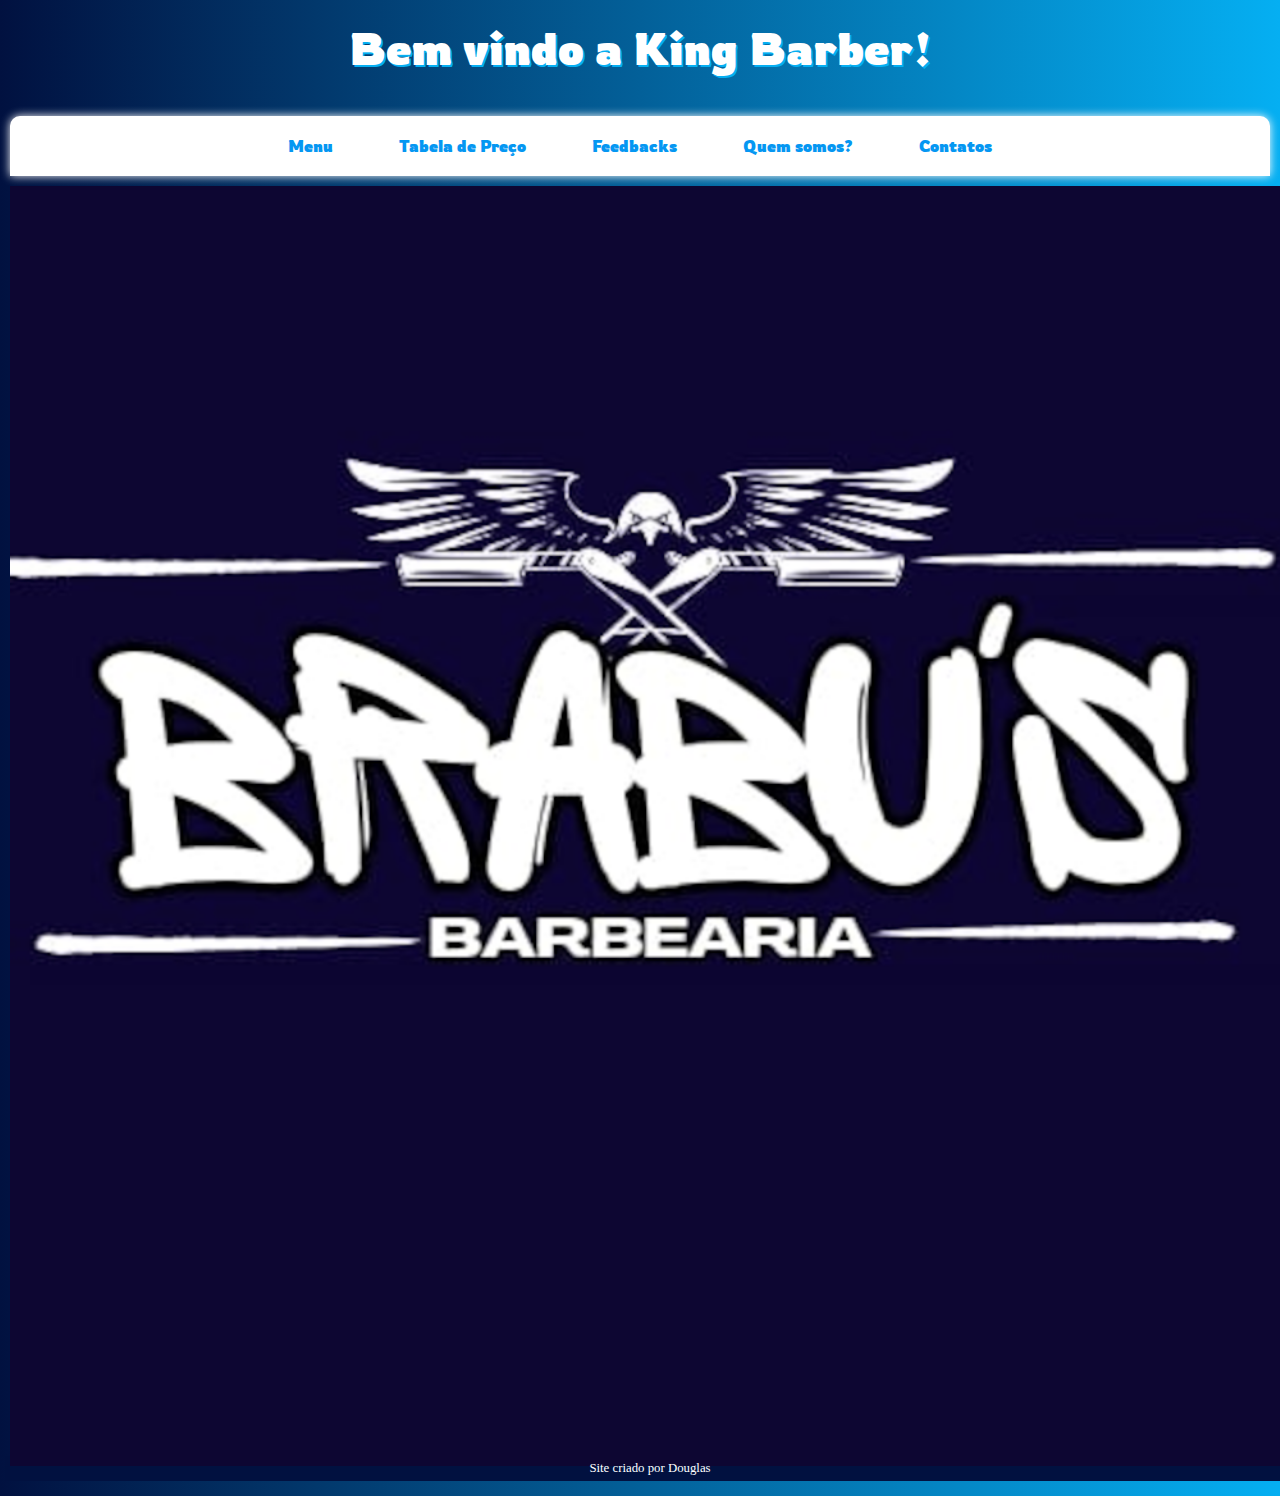
<file: barber.html>
<!DOCTYPE html>
<html lang="pt-br">
<head>
    <meta charset="UTF-8">
    <meta name="viewport" content="width=device-width, initial-scale=1.0">
    <link rel="shortcut icon" href="logobarbearia (2).png" type="image/x-icon">
    <link rel="stylesheet" href="style.css">
    <link rel="shortcut icon" href="apple-touch-icon.png" type="image/x-icon">
    <style>

        :root{

            --cor1:#011140;
            --cor2:#044BD9;
            --cor3:#0460D9;
            --cor4:#0597F2;
            --cor5:#05AFF2;
            --cor6: white;

            --font-destaque: "Rowdies", sans-serif;
            } 
              .exterol::after{
                content: "💈\00A0";
            } 
            .externo::after{
            content: '\00A0🔗';
            }   
        body{
            background-image: linear-gradient(to right,var(--cor1), var(--cor5));
            min-width: 300px;
            max-width: 1500px;
            margin: auto;
        }
        h1{
            color: white;
            font-family: var(--font-destaque);
            text-shadow: 2px 2px  0px var(--cor5);
            font-size: 45px;
            text-decoration: none;
            text-align: center;
            padding: 20px;
            margin-top: 0%;
            margin-bottom: 20px;
            max-width: 1500px;
            min-width: 270px;
        }
        main{
            background-color:white ;
            box-shadow: 0px 0px 10px white;
            border-radius: 10px 10px 0px 0px ;
            text-align: center;
            padding: 20px;
            margin-top: 50%;
            margin-bottom: 20px;
            max-width: 1500px;
            min-width: 170px;
            margin: 10px 10px auto;
            display: block;
            unicode-bidi: isolate;
        }
        main a{
            padding: 31px;
            text-decoration: none;
            font-weight: bold;
            border-radius: 34px;
            transition-duration: .5s;                
            color:var(--cor4);
            font-family:var(--font-destaque);
            font-size: 16px;
            text-decoration: none;
            font-weight: bold;
        }    
        a:hover{
            margin-bottom: 20px;
            margin-top: 20px;
            max-width: 2000px;
            min-width: 170px;
            color: var(--cor1);
            text-align: center;
            text-decoration: none;
            font-weight: bold;
            border-radius: 5px;
            transition-duration: .5s;
        }
        img{
            width: 100%;
            margin: 10px 10px auto;
            display: block;
            margin-bottom: 15px;
            margin: 10px 10px auto;
            max-width: 1800px;
            min-width: 170px;
            max-height: 1500px;
        }
        footer{
            color: white;
            background-color: var(--cor1);
            text-align: center;
            font-size: 0.8em;
            padding: 5px;
            width: 100%;
            margin: -10px 5px;
            display: block;
            margin-bottom: 15px;
        }
        .footer{
            color:white;
            text-decoration: none;
            list-style-type: '\00A0🔗';
        }
    </style>
    <title>Barber</title>
</head>
<body>
    <h1>Bem vindo a King Barber!</h1>
    <main>
        <a href="menu.html">Menu</a>
        <a href="preço.html">Tabela de Preço</a>
        <a href="feedbak.html">Feedbacks</a>
        <a href="quemsomos.html">Quem somos?</a>
        <a href="fale.html">Contatos</a>
    </main>
    <picture>
        <source media="(max-width:680px )" srcset="imagens/logobrabusppqn.png">
        <img src="imagens/logobrabus.png.png" width="480px" alt="">
    </picture>
    <footer>Site criado por <a class="footer" href="#">Douglas</a></footer>
</body>
</html>
</file>
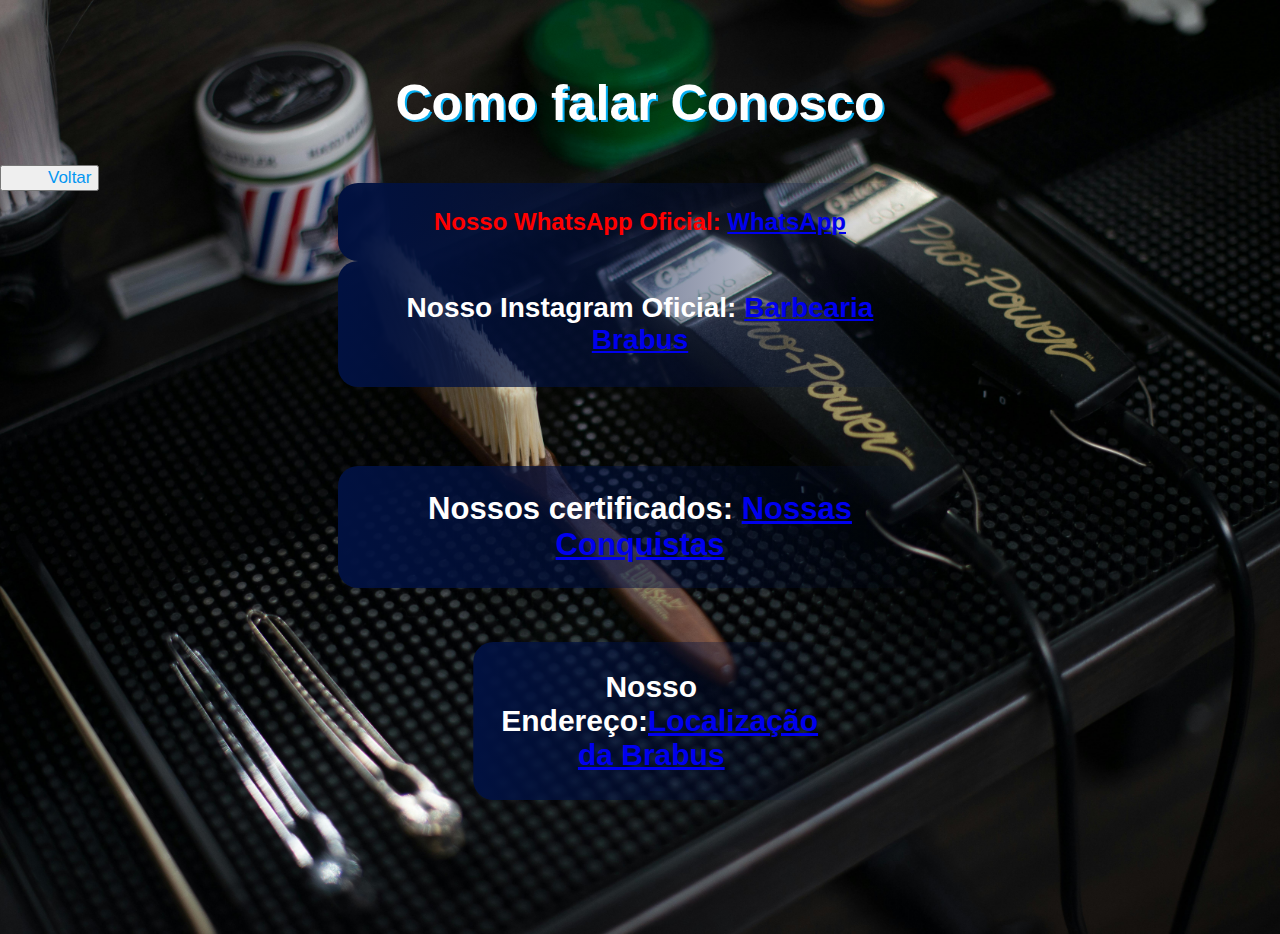
<file: fale.html>
<!DOCTYPE html>
<html lang="pt-br">
<head>
    <meta charset="UTF-8">
    <meta name="viewport" content="width=device-width, initial-scale=1.0">
    <link rel="shortcut icon" href="apple-touch-icon.png" type="image/x-icon">
    <title>Barber</title>
    <style>
            :root{
                --cor1:#011140;
                --cor2:#044BD9;
                --cor3:#0460D9;
                --cor5:#05AFF2;
                --cor4:#0597F2;

                --font-destaque: "Rowdies", sans-serif;
            }

        body{
                background-image: linear-gradient(to left, var(--cor1), var(--cor5));
                min-width: 300px;
                max-width: 1500px;
                margin: auto;
                background-color: black;
                height: 100vh;
                background-image: url(imagens/fotopfundo.jpg);
                background-size: cover;
                background-repeat: no-repeat;
                background-position: top center;
            }
        h1{
            color: white;
            font-family: var(--font-destaque);
            text-shadow: 2px 2px  0px var(--cor5);
            font-size: 50px;
            text-decoration: none;
            text-align: center;
            min-height: 0px;
            padding-top: 40px;
        }
        nav{
            max-width: 1022px;
            min-width: 300px;
            padding: 18px;
            margin: auto;
            display: block;
            position:absolute;
            left: 50%;
            transform: translateX(-50%);
        }
        .whats{
            background-image: linear-gradient(to right, var(--cor1), transparent);
            color: red;
            padding: 25px;
            border-radius: 20px;
            font-family: var(--font-destaque);
            font-size: 24px;
            text-decoration: none;
            text-align: center;
            font-weight: bold;
            font-style: normal;
            max-width: 1022px;
            min-width: 300px;
            margin: auto;
            display: block;
        }
        .insta{ 
            background-image: linear-gradient(to right, var(--cor1), transparent);
            color: white;
            margin: 18px;
            padding: 31px;
            border-radius: 20px;
            font-family: var(--font-destaque);
            font-size: 28px;
            text-align: center;
            text-decoration: none;
            font-weight: bold;
            font-style: normal;
            max-width: 1022px;
            min-width: 300px;
            margin: auto;
            display: block;
        }
        .certificados{
            margin-top: 13%;
            background-image: linear-gradient(to right, var(--cor1), transparent);
            color: white;
            padding: 25px;
            border-radius: 20px;
            font-family: var(--font-destaque);
            font-size: 31px;
            text-decoration: none;
            text-align: center;
            font-weight: bold;
            font-style: normal;
            max-width: 1500px;
            min-width: 170px;
        }
        .local{
            transform: translateX(38%);
            margin-top: 9%;
            background-image: linear-gradient(to right, var(--cor1), transparent);
            color: white;
            padding: 28px;
            border-radius: 20px;
            font-family: var(--font-destaque);
            font-size: 30px;
            text-align: center;
            text-decoration: none;
            font-weight: bold;
            font-style: normal;
            max-width: 300px;
            min-width: 200px;
        }
        button a{
            color:var(--cor4);
            padding-left: 40px;
            font-family:var(--font-destaque);
            font-size: 17px;
            text-decoration: none;
            font-weight: normal;
            left: 50%;
            transform: translateX(-50%);
            margin-top: 20%;
        } 
    </style>
<body>
    <h1>
        Como falar Conosco
    </h1>
                <nav>
                    <p class="whats">
                        Nosso WhatsApp Oficial: <a href="https://web.whatsapp.com/" target="_blank">WhatsApp</a>
                    </p>
                    <p class="insta">
                        Nosso Instagram Oficial: <a href="https://www.instagram.com/neymarjr/" target="_blank">Barbearia Brabus</a>
                    </p>
                    <p class="certificados">
                        Nossos certificados: <a href="https://www.pexels.com/pt-br/foto/rapariga-com-um-certificado-1792617/" target="_blank">Nossas Conquistas</a>
                    </p>
                    <p  class="local">
                        Nosso Endereço:<a href="https://www.google.com/maps/place/R.+da+Inf%C3%A2ncia,+406+-+Santa+Rosa+de+Lima,+Porto+Alegre+-+RS,+91170-715/@-30.0003273,-51.1123561,15z/data=!3m1!4b1!4m6!3m5!1s0x9519767c3eabe541:0x125fe0e08db7d10!8m2!3d-30.0003277!4d-51.1020564!16s%2Fg%2F11cslq3c80?entry=ttu&g_ep=EgoyMDI0MDkwNC4wIKXMDSoASAFQAw%3D%3D" target="_blank">Localização da Brabus</a>
                    </p>
                </nav>
    <button>
        <a href="index.html">Voltar</a>
    </button>
</body>
</html>
</file>
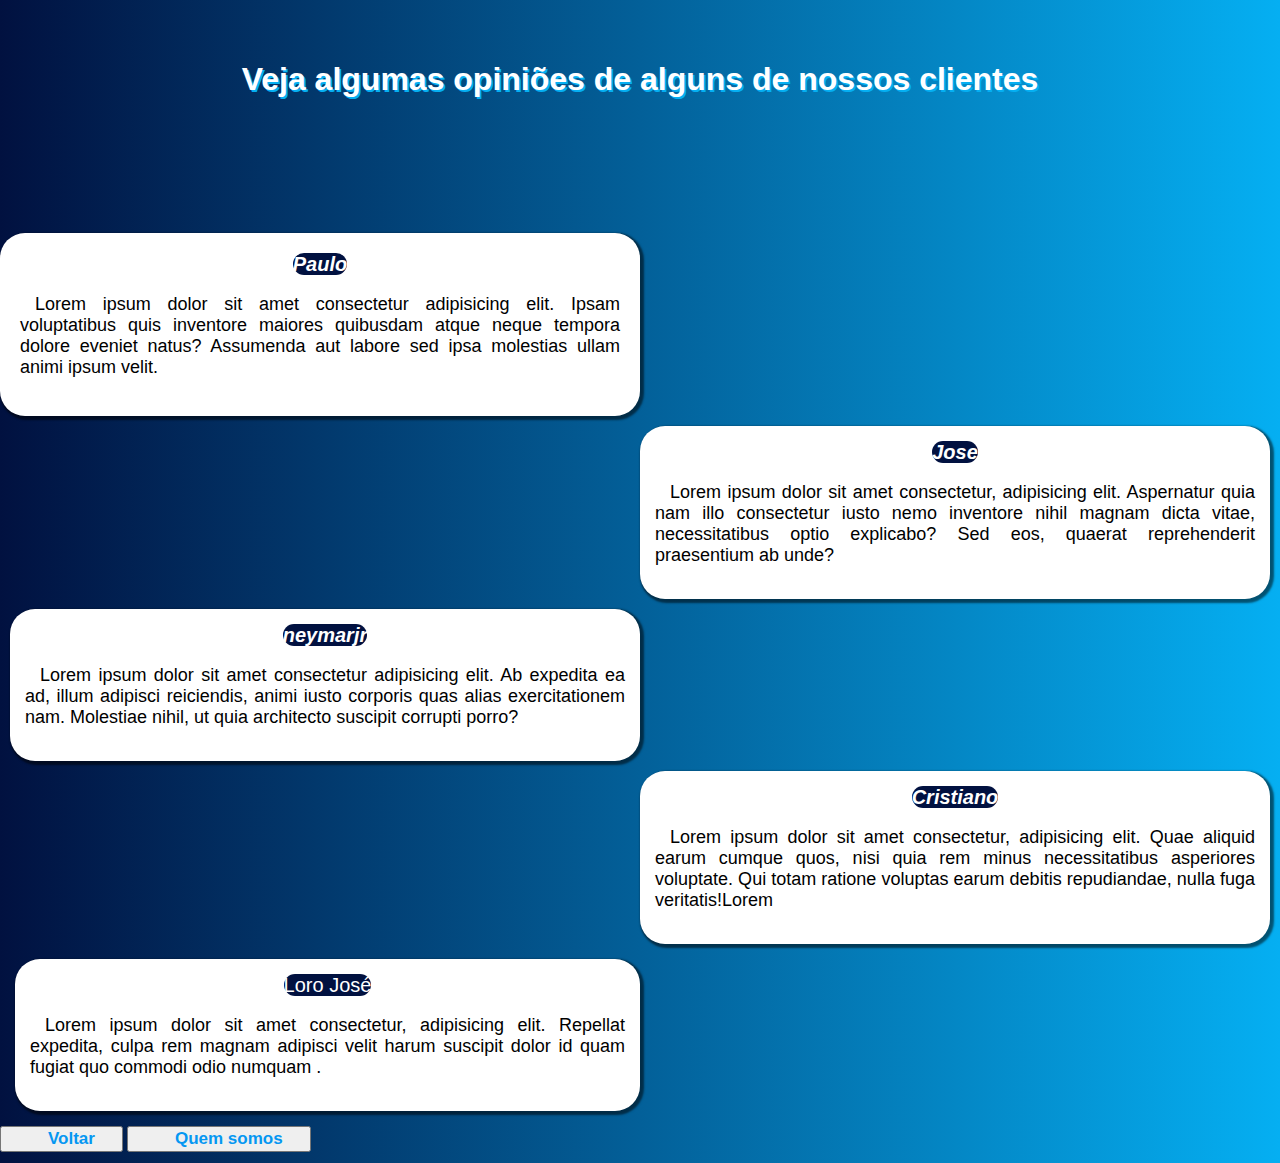
<file: feedbak.html>
<!DOCTYPE html>
<html lang="pt-br">
<head>
    <meta charset="UTF-8">
    <meta name="viewport" content="width=device-width, initial-scale=1.0">
    <link rel="shortcut icon" href="apple-touch-icon.png" type="image/x-icon">
    <style>
        :root{

            --cor1:#011140;
            --cor2:#044BD9;
            --cor3:#0460D9;
            --cor4:#0597F2;
            --cor5:#05AFF2;

            --font-destaque: "Rowdies", sans-serif;
            } 
           .externol::after{
            content: "🔗\00A0" ;
           }

         body{
            background-image: linear-gradient(to right, var(--cor1), var(--cor5));
            min-width: none;
            max-width: 1500px;
            margin: auto;
        }
        h1{
            color: white;
            font-family: var(--font-destaque);
            text-shadow: 2px 2px  0px var(--cor5);
            font-size: 21px bolder;
            text-decoration: none;
            min-height: 0px;
            min-height: 150px;
            text-align: center;
            padding-top: 40px;
         }
         main{
            background-color: white;
            border-radius: 25px;
            box-shadow: 15px auto black;
            text-align: center;
            padding: 20px;
            margin-bottom: 20px;
            max-width: 1500px;
            min-width: 170px;
            margin: 10px 10px auto;
            display: block;
            unicode-bidi: isolate;
         }
         main p {
            font-family: Arial, Helvetica, sans-serif;
            text-align: justify;
            text-indent: 15px;
            font-size: 18px;
            font-style: normal;
        }
        .paulo{
            margin: auto;
            background-color: white;
            border-radius: 25px;
            text-align: center;
            padding: 15px auto;
            box-shadow: 2px 2px 2px 2px rgba(0, 0, 0, 0.527) ;
            margin-right: 50%;
            
        }
        .Jose{
            background-color: white;
            border-radius: 25px;
            text-align: center;
            padding: 15px;
            box-shadow: 2px 2px 2px 2px rgba(0, 0, 0, 0.527) ;
            margin-left: 50%;
        }
        .neymarjr{
            background-color: white;
            border-radius: 25px;
            text-align: center;
            padding: 15px;
            box-shadow: 2px 2px 2px 2px rgba(0, 0, 0, 0.527);
            margin-right: 50%;
        }
        .Cristiano{
            background-color: white;
            border-radius: 25px;
            text-align: center;
            padding: 15px;
            box-shadow: 2px 2px 2px 2px rgba(0, 0, 0, 0.527) ;
            margin-left: 50%;
        }
        .loro{
            background-color: white;
            border-radius: 25px;
            text-align:center;
            padding: 15px;
            margin: 15px;
            box-shadow: 2px 2px 2px 2px rgba(0, 0, 0, 0.527);
            margin-right: 50%;
        }
        .loro a{ 
            background-color: var(--cor1);
            color:white;
            font-size: 20px;
            font-family: var(--font-destaque);
            border-radius: 20px;
            text-decoration: none;
        }
        .nomes{
            background-color: var(--cor1);
            color: white;
            font-weight: bold;
            font-family: var(--font-destaque);
            font-size: 20px;
            font-style: italic;
            text-decoration: none;
            border-radius: 15px;
        }
         button a{
                color:var(--cor4);
                padding-left: 40px;
                padding-top: 20px;
                padding-bottom: 15px;
                font-family:var(--font-destaque);
                font-size: 17px;
                margin-right: 20px;
                text-decoration: none;
                font-weight: bold;
            }
            button a:hover{
                text-decoration:underline; color:var(--cor1); 
                text-decoration: none;
            }
            img{
                max-width: 2000;
                min-width: none;
                margin-left: 77%;
            }

    </style>
    <title>Barber</title>
</head>
<body>
    <h1>
        Veja algumas opiniões de alguns de nossos clientes
    </h1>
    </header>
    <main class="paulo">
        <a class="nomes" href="https://www.instagram.com/neymarjr/" target="_blank">Paulo</a> <p>Lorem ipsum dolor sit amet consectetur adipisicing elit. Ipsam voluptatibus quis inventore maiores quibusdam atque neque tempora dolore eveniet natus? Assumenda aut labore sed ipsa molestias ullam animi ipsum velit.</p>
    </main>
    <main class="Jose" >
        <a class="nomes" href="https://www.instagram.com/neymarjr/" target="_blank">Jose</a> <p>Lorem ipsum dolor sit amet consectetur, adipisicing elit. Aspernatur quia nam illo consectetur iusto nemo inventore nihil magnam dicta vitae, necessitatibus optio explicabo? Sed eos, quaerat reprehenderit praesentium ab unde?</p>
    </main>
    <main class="neymarjr">
        <a class="nomes" href="https://www.instagram.com/neymarjr/" target="_blank">neymarjr</a> <p>Lorem ipsum dolor sit amet consectetur adipisicing elit. Ab expedita ea ad, illum adipisci reiciendis, animi iusto corporis quas alias exercitationem nam. Molestiae nihil, ut quia architecto suscipit corrupti porro?</p>
    </main>
    <main class="Cristiano">
        <a class="nomes" href="https://www.instagram.com/neymarjr/" target="_blank">Cristiano</a> <p>Lorem ipsum dolor sit amet consectetur, adipisicing elit. Quae aliquid earum cumque quos, nisi quia rem minus necessitatibus asperiores voluptate. Qui totam ratione voluptas earum debitis repudiandae, nulla fuga veritatis!Lorem</p>
    </main>
    <main class="loro">
        <a href="https://www.instagram.com/neymarjr/" target="_blank">Loro José</a><p>Lorem ipsum dolor sit amet consectetur, adipisicing elit. Repellat expedita, culpa rem magnam adipisci velit harum suscipit dolor id quam fugiat quo commodi odio numquam .</p>
    </main>
    <button>
        <a href="preço.html">Voltar</a>
    </button>
    <button>
        <a class="botaodois" href="quemsomos.html">Quem somos</a>
    </button>
</body>
</html>
</file>
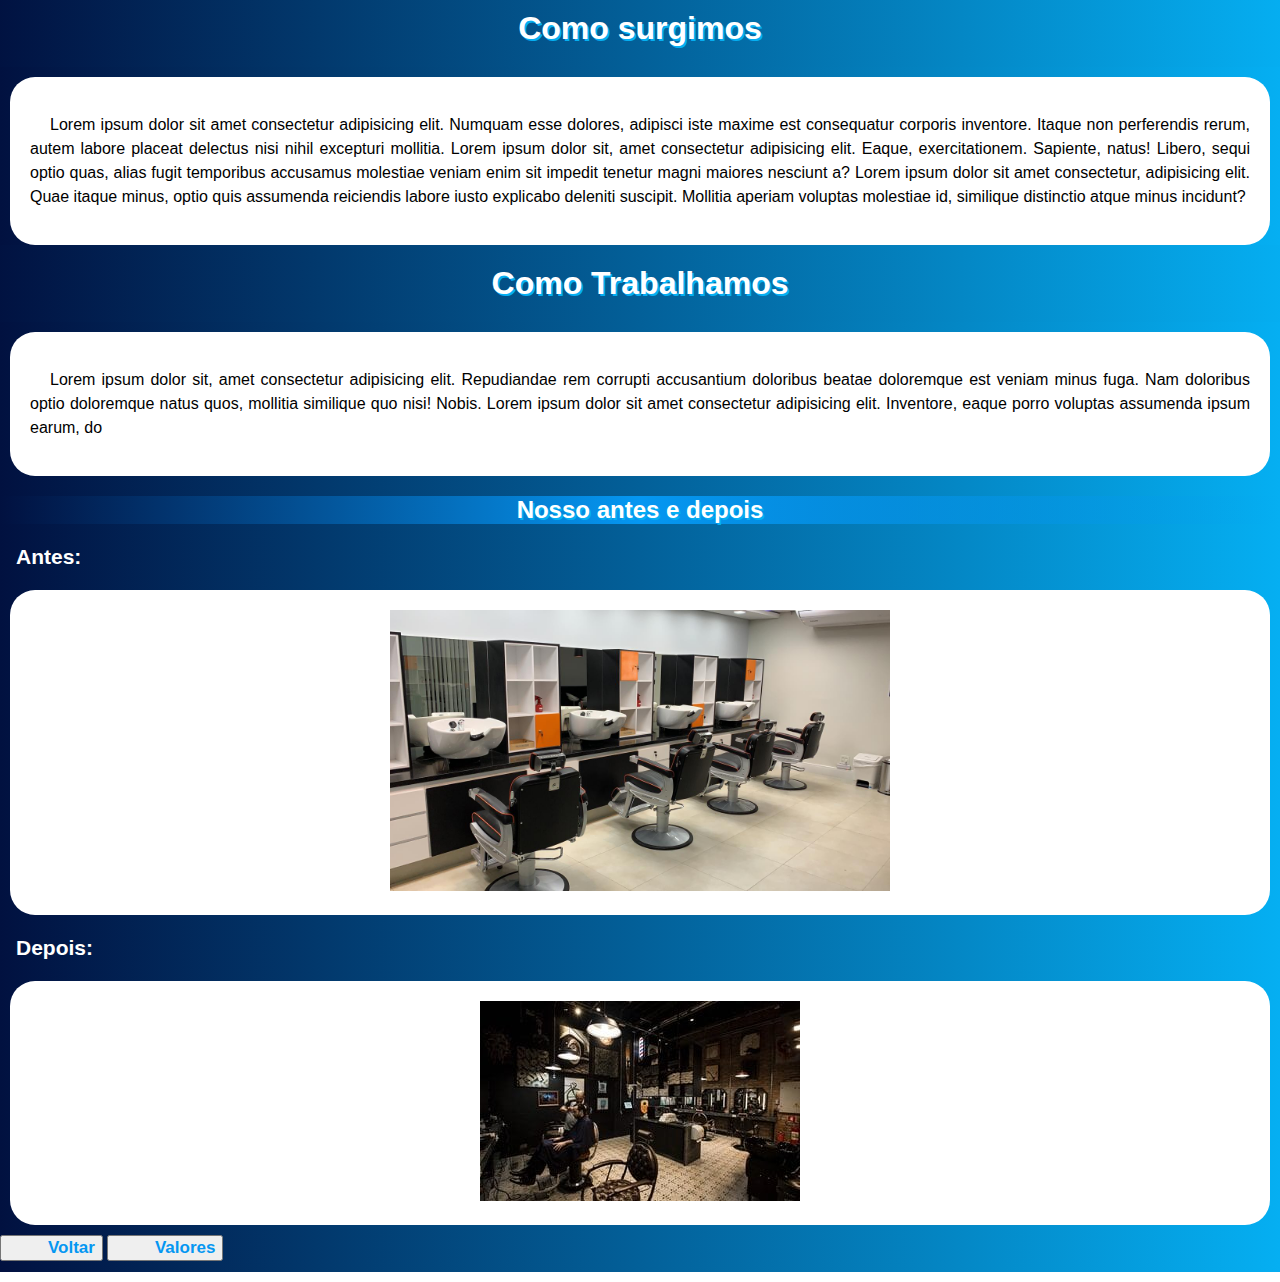
<file: menu.html>
<!DOCTYPE html>
<html lang="pt-br">
<head>
    <meta charset="UTF-8">
    <meta name="viewport" content="width=device-width, initial-scale=1.0">
    <link rel="shortcut icon" href="apple-touch-icon.png" type="image/x-icon">
    <style>
        :root{

            --cor1:#011140;
            --cor2:#044BD9;
            --cor3:#0460D9;
            --cor4:#0597F2;
            --cor5:#05AFF2;

            --font-destaque: "Rowdies", sans-serif;
        }
       body{
           background-image: linear-gradient(to right, var(--cor1), var(--cor5));
           min-width: 300px;
            max-width: 1500px;
            margin: auto;
        }
        h1{
            background-image: linear-gradient(to right, var(--cor1), var(--cor5));
            box-shadow: 25px  ;
            color: white;
            font-family: var(--font-destaque);
            text-shadow: 2px 2px  0px var(--cor5);
            font-size: 30px bolder;
            text-decoration: none;
            text-align: center;
            padding: 20px;
            margin-bottom: 20px;
            max-width: 1500px;
            min-width: 270px;
            margin: -10px -10px 0px -10px;
        }
        h2{
            background-image: linear-gradient(to right, var(--cor1), var(--cor4), transparent);
            box-shadow: 25px  ;
            color: white;
            font-family: var(--font-destaque);
            text-shadow: 2px 2px  0px var(--cor5);
            font-size: 21px bolder;
            text-decoration: none;
            text-align: center;
        }
        p{ 
            color: white;
            font-family: var(--font-destaque);
            font-size: 21px bolder;
            text-align: center;
            text-decoration: underline;
            font-weight: bolder;
            text-indent: 16px;

        }
        main{
            background-color: white;
            border-radius: 25px;
            text-align: center;
            padding: 25px;
            display: block;
            padding: 20px;
            margin-bottom: 20px;
            max-width: 1500px;
            min-width: 270px;
            margin: 10px  10px;
            display: block;
            unicode-bidi: isolate;
        }
        main > p{
            font-family: Arial, Helvetica, sans-serif;
            font-size: 16px;
            font-weight: 400;
            font-style: normal;
            color: black;
            text-decoration: none;
            text-align: justify;
            text-indent:20px;
            line-height: 1.5em;
        }
        button > a{
            color:var(--cor4);
            padding-left: 40px;
            font-family:var(--font-destaque);
            font-size: 17px;
            text-decoration: none;
            font-weight: normal;
        }
        .a:hover{
            transition: 1.5s;
            background-color: var(--cor5);
            box-shadow: 15px;
            color: white;
            padding-bottom: 10px 10px 0px 0px;
            text-align: center;
        }
        h2{
            background-image: linear-gradient(to right, var(--cor1), var(--cor4), transparent);
            box-shadow: 25px  ;
            color: white;
            font-family: var(--font-destaque);
            text-shadow: 2px 2px  0px var(--cor5);
            font-size: 21px bolder;
            text-decoration: none;
            text-align: center;
            min-height: 0px;
        }
        .estrela{
            font-family: var(--font-destaque);
            text-decoration: none;
            border-radius: 20px;
            color: white;
            font-size: 21px;
            text-align: left;
        }
        .especial{
            font-family: var(--font-destaque);
            text-decoration: none;
            border-radius: 20px;
            color: white;
            font-size: 21px;
            text-align: left;
        }
        main img.foto{
           max-width: 300px;
           
        }
        main img.fotodois{
            width: 50%;
            box-shadow: transparent;
        
        }
        button > a{
            color:var(--cor4);
            padding-left: 40px;
            padding-bottom: 15px;
            font-family:var(--font-destaque);
            font-size: 17px;
            text-decoration: none;
            font-weight: bold;
            }
            button a:hover{
                text-decoration:underline; color:var(--cor1); 
                text-decoration: none;
            }
    </style>
    <title>Barber</title>
</head>
<body>
    <header>
        <h1>Como surgimos</h1>
        <main>
            <p>Lorem ipsum dolor sit amet consectetur adipisicing elit. Numquam esse dolores, adipisci iste maxime est consequatur corporis inventore. Itaque non perferendis rerum, autem labore placeat delectus nisi nihil excepturi mollitia. Lorem ipsum dolor sit, amet consectetur adipisicing elit. Eaque, exercitationem. Sapiente, natus! Libero, sequi optio quas, alias fugit temporibus accusamus molestiae veniam enim sit impedit tenetur magni maiores nesciunt a? Lorem ipsum dolor sit amet consectetur, adipisicing elit. Quae itaque minus, optio quis assumenda reiciendis labore iusto explicabo deleniti suscipit. Mollitia aperiam voluptas molestiae id, similique distinctio atque minus incidunt?</p> 
        </main>
    </header>
    <h1>Como Trabalhamos</h1>
    <main>
        <p>Lorem ipsum dolor sit, amet consectetur adipisicing elit. Repudiandae rem corrupti accusantium doloribus beatae doloremque est veniam minus fuga. Nam doloribus optio doloremque natus quos, mollitia similique quo nisi! Nobis. Lorem ipsum dolor sit amet consectetur adipisicing elit. Inventore, eaque porro voluptas assumenda ipsum earum, do</p>
    </main>
    <h2>Nosso antes e depois</h2>
    <p class="especial">
        Antes:
    </p>
    <main>
        <img src="imagens/fotoantes.png" alt="antes" width="500px">
    </main>
    <p class="estrela">
        Depois:
    </p>
    <main>
        <img src="imagens/fotodepois.png" alt="depois">
    </main>
    <button>
        <a href="barber.html">Voltar</a>
    </button>
    <button>
        <a href="preço.html">Valores</a>
    </button>
</body>
</html>
</file>
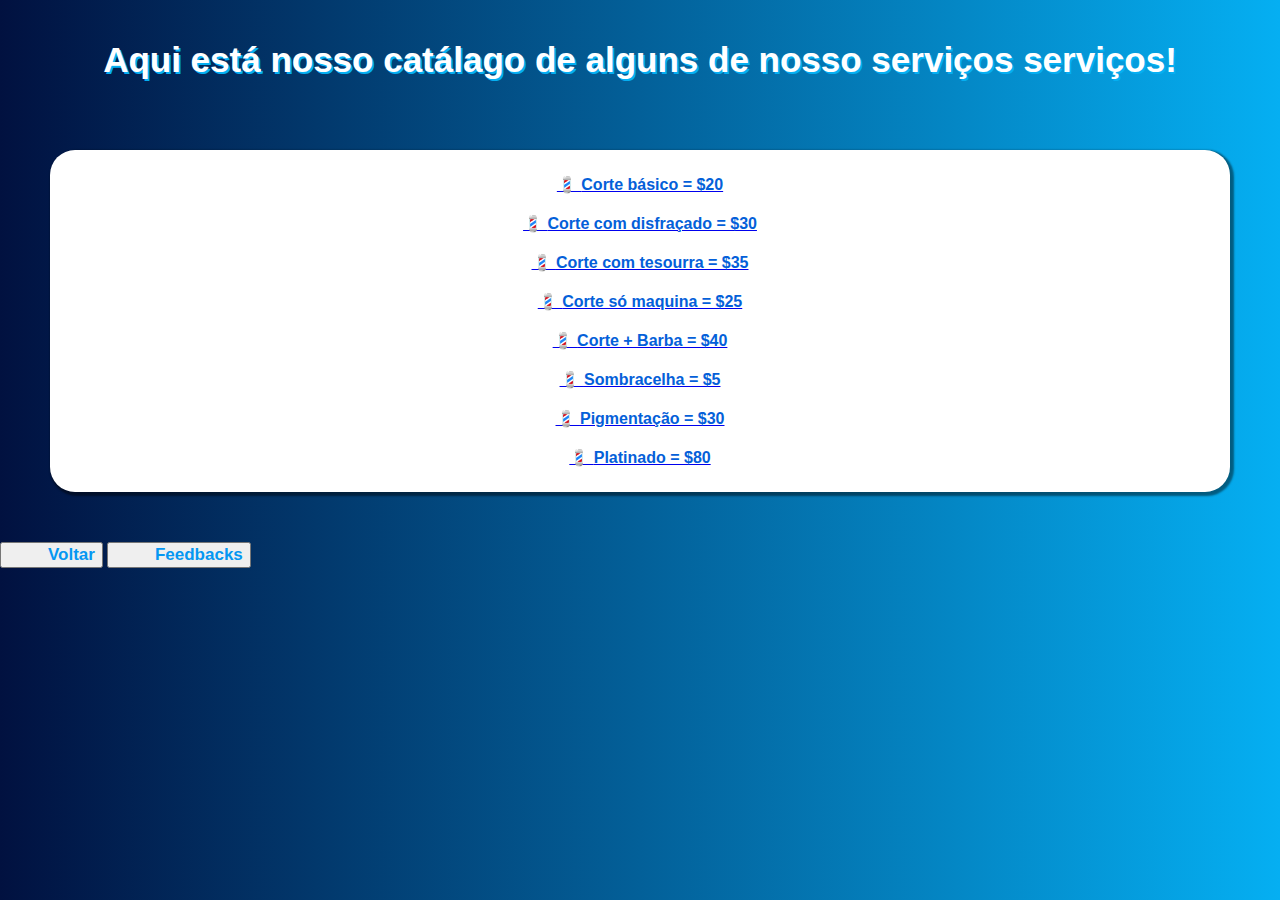
<file: preço.html>
<!DOCTYPE html>
<html lang="pt-br">
<head>
    <meta charset="UTF-8">
    <meta name="viewport" content="width=device-width, initial-scale=1.0">
    <link rel="shortcut icon" href="apple-touch-icon.png" type="image/x-icon">
    <style>
            :root{

                --cor1:#011140;
                --cor2:#044BD9;
                --cor3:#0460D9;
                --cor4:#0597F2;
                --cor5:#05AFF2;

                --font-destaque: "Rowdies", sans-serif;
                }   
            body{
                background-image: linear-gradient(to right, var(--cor1), var(--cor5));
                min-width: 300px;
                max-width: 1500px;
                margin: auto;
            
            }
            .exterol::after{
                content: "💈\00A0";
            }
            h1{
                color: white;
                font-family: var(--font-destaque);
                text-shadow: 2px 2px  0px var(--cor5);
                font-size: 35px;
                text-decoration: none;
                text-align: center;
                padding: 20px;
                margin-bottom: 20px;
                margin-top: 20px;
                max-width: 1500px;
                min-width: 270px;
            }
            main{
                background-color: white;
                border-radius: 25px;
                text-align: center;
                margin-top: 15px;
                padding: 15px;
                box-shadow: 2px 2px 2px 2px rgba(0, 0, 0, 0.452);
                max-width: 1500px;
                min-height: auto;
                margin: 50px;
            }
            main a > li{
                color:var(--cor3);
                font-family:var(--font-destaque);
                font-size: 16px;
                list-style-position: inside;
                list-style-type: "💈\00A0";
                font-weight: bold;
                padding: 10px;
                text-decoration: none; 
            }
            li:hover{
                text-decoration:none; 
                color:white;
                background-color:var(--cor3);
                border-radius: 20px;
                transition: 0,5s;
                padding-left: 50px;
            }
            button  a{
                color:var(--cor4);
                padding-left: 40px;
                padding-bottom: 15px;
                font-family:var(--font-destaque);
                font-size: 17px;
                text-decoration: none;
                font-weight: bold;
            }
            button a:hover{
                text-decoration:underline; color:var(--cor1); 
                text-decoration: none;
            }
            .botaodois{
                color:var(--cor4);
                padding-left: 40px;
                font-family:var(--font-destaque);
                font-size: 17px;
                text-decoration: none;
                font-weight: bold;
            }
    </style>
    <title>Barber</title>
</head>
<body>
    <h1>Aqui está nosso catálago de alguns de nosso serviços serviços!</h1>
    <main>
        <a href="imagens/fotodocorteum.png">
            <li>Corte básico = $20</li>
        </a>
        <a href="imagens/fotodocorteum.png">
            <li>Corte com disfraçado = $30</li>
        </a>
        <a href="imagens/fotodocorteum.png">
            <li>Corte com tesourra = $35</li>
        </a>
        <a href="imagens/fotodocorteum.png">
            <li>Corte só maquina = $25</li>
        </a>
        <a href="imagens/fotodocorteum.png">
            <li>Corte + Barba = $40</li>
        </a>
        <a href="imagens/fotodocorteum.png">
            <li>Sombracelha = $5</li>
        </a>
        <a href="imagens/fotodocorteum.png"><li>Pigmentação = $30</li></a>
        <a href="imagens/fotodocorteum.png"><li>Platinado = $80</li></a>
    </main>
    <button>
        <a href="index.html">Voltar</a>
    </button>
    <button>
        <a class="botaodois" href="feedbak.html">Feedbacks</a>
    </button>
</body>
</html>
</file>
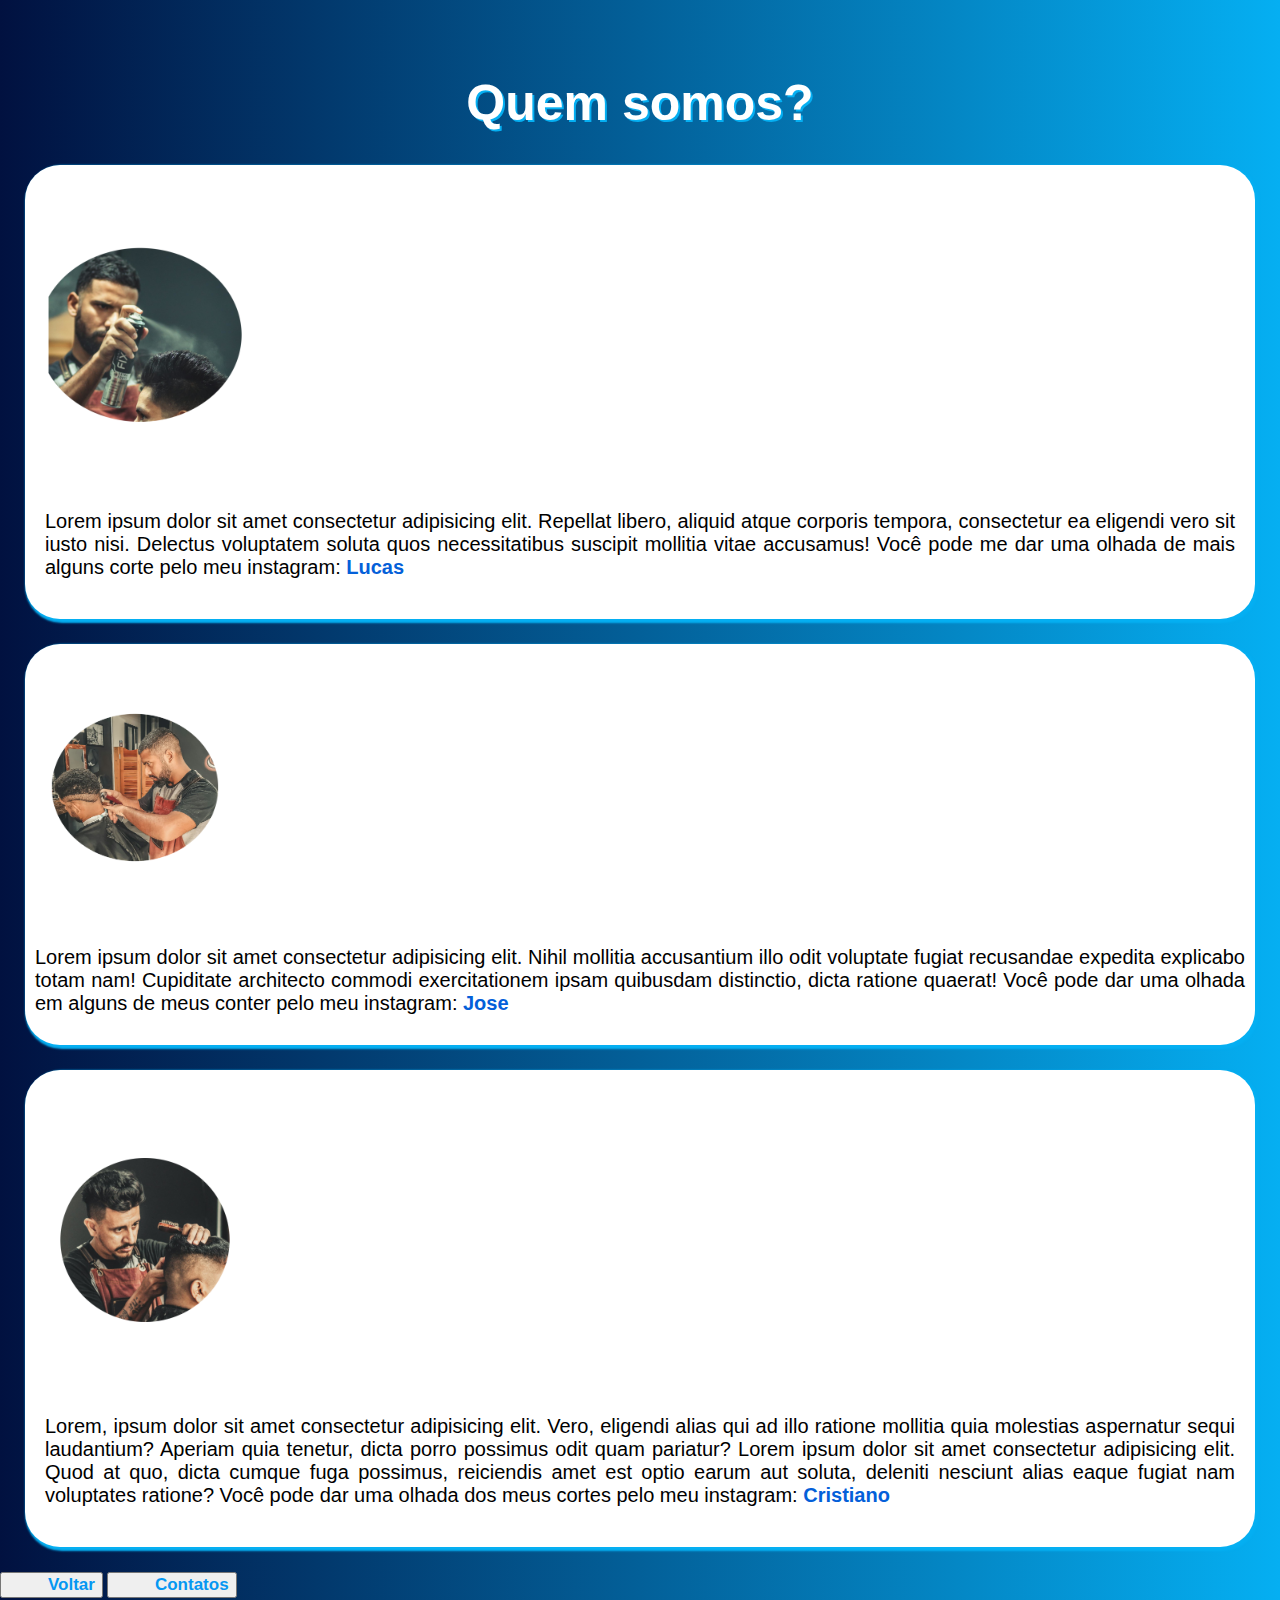
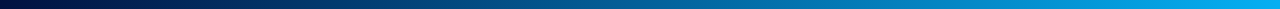
<file: quemsomos.html>
<!DOCTYPE html>
<html lang="pt-br">
<head>
    <meta charset="UTF-8">
    <meta name="viewport" content="width=device-width, initial-scale=1.0">
    <link rel="shortcut icon" href="apple-touch-icon.png" type="image/x-icon">
    <title>Barber</title>
    <style>
        
             :root{

                --cor1:#011140;
                --cor2:#044BD9;
                --cor3:#0460D9;
                --cor4:#0597F2;
                --cor5:#05AFF2;

                --font-destaque: "Rowdies", sans-serif;
            }
            
            body{
                background-image: linear-gradient(to right, var(--cor1), var(--cor5));
                min-width: none;
                max-width: 1500px;
                margin: auto;
            }
            h1{
                color: white;
                font-family: var(--font-destaque);
                text-shadow: 2px 2px  0px var(--cor5);
                font-size: 50px;
                text-decoration: none;
                text-align: center;
                min-height: 0px;
                padding-top: 40px;
            }
            .lucas{
                background-color: white;
                box-shadow: 2px 2px 2px 2px var(--cor5);
                border-radius: 35px;
                font-family: var(--font-destaque);
                font-size: 20px;
                text-align: justify;
                text-rendering: 30px;
                padding: 25px;
                display: block;
                padding: 20px;
                margin-bottom: 20px;
                max-width: 1500px;
                min-width: 270px;
                margin: 25px;
                display: block;
                unicode-bidi: isolate;
            }
            .lucas a{
                color: var(--cor3);
                text-decoration: none;
                font-weight: bold;
                text-shadow: 2px 2px 2px 2px rgba(0, 0, 0, 0.521);
            }
            .Jose{
                background-color: white;
                box-shadow: 2px 2px 2px 2px var(--cor5);
                border-radius: 35px;
                font-family: var(--font-destaque);
                font-size: 20px;
                text-align: justify;
                text-rendering: 30px;
                padding: 25px;
                display: block;
                padding: 10px;
                margin-bottom: 20px;
                max-width: 1500px;
                min-width: 270px;
                margin: 25px;
                display: block;
                unicode-bidi: isolate;
            }
            .Jose a{
                color: var(--cor3);
                text-decoration: none;
                font-weight: bold;
                text-shadow: 2px 2px 2px 2px rgba(0, 0, 0, 0.521);
            }
            .Cristiano{
                background-color: white;
                box-shadow: 2px 2px 2px 2px var(--cor5);
                border-radius: 35px;
                font-family: var(--font-destaque);
                font-size: 20px;
                text-align: justify;
                text-rendering: 30px;
                padding: 25px;
                padding: 20px;
                display: block;
                max-width: 1500px;
                margin-bottom: 20px;
                margin: 25px;
                min-width: 270px;
                unicode-bidi: isolate;
                display: block;
            }
            .Cristiano a{
                color: var(--cor3);
                list-style-type:"💈\00A0";
                text-decoration: none;
                font-weight: bold;
                text-shadow: 2px 2px 2px 2px rgba(0, 0, 0, 0.521);
            }
            button a {
                color:var(--cor4);
                padding-left: 40px;
                padding-bottom: 15px;
                font-family:var(--font-destaque);
                font-size: 17px;
                text-decoration: none;
                font-weight: bold;
            }
            button a:hover{
                text-decoration:underline; color:var(--cor1); 
                text-decoration: none;
            }
            .botaodois{
                color: var(--cor4);
                padding-left: 40px;
                font-family: var(--font-destaque);
                font-size: 17px;
                text-decoration: none;
                font-weight: bold;
            }
            .botaodois a:hover{
                text-decoration: underline; color: var(--cor1);
            }
    </style>
</head>
<body>
    <h1>
        Quem somos?
    </h1>
        <div class="lucas">
            <source media="(max-width: 700px)" srcset="barbeiroum.png">
            <img src="imagens/barbeiroum.png" alt="lucas" width="200px">
            <p>Lorem ipsum dolor sit amet consectetur adipisicing elit. Repellat libero, aliquid atque corporis tempora, consectetur ea eligendi vero sit iusto nisi. Delectus voluptatem soluta quos necessitatibus suscipit mollitia vitae accusamus! Você pode me dar uma olhada de mais alguns corte pelo meu instagram: <a href="https://www.instagram.com/cristiano/" target="_blank">Lucas</a></p> 
        </div>
        <div class="Jose">
            <img src="imagens/barbeirodois.png" alt="Jose" width="200px">
            <p>Lorem ipsum dolor sit amet consectetur adipisicing elit. Nihil mollitia accusantium illo odit voluptate fugiat recusandae expedita explicabo totam nam! Cupiditate architecto commodi exercitationem ipsam quibusdam distinctio, dicta ratione quaerat! Você pode dar uma olhada em alguns de meus conter pelo meu instagram: <a href="https://www.instagram.com/cristiano/" target="_blank">Jose</a></p>
        </div>
        <div class="Cristiano">
            <img src="imagens/barbeirotres.png" alt="Ciestiano" width="200px">
            <p>Lorem, ipsum dolor sit amet consectetur adipisicing elit. Vero, eligendi alias qui ad illo ratione mollitia quia molestias aspernatur sequi laudantium? Aperiam quia tenetur, dicta porro possimus odit quam pariatur? Lorem ipsum dolor sit amet consectetur adipisicing elit. Quod at quo, dicta cumque fuga possimus, reiciendis amet est optio earum aut soluta, deleniti nesciunt alias eaque fugiat nam voluptates ratione? Você pode dar uma olhada dos meus cortes pelo meu instagram: <a href="https://www.instagram.com/cristiano/" target="_blank">Cristiano</a></p>
        </div>
    <button>
        <a href="feedbak.html">Voltar</a>
    </button>
    <button>
        <a class="botaodois" href="fale.html">Contatos</a>
    </button>
</body>
</html>
</file>
<file: style.css>
@charset "UFT-8";
@import url('https://fonts.googleapis.com/css2?family=Anton&family=Bungee+Tint&family=Rowdies:wght@300;400;700&display=swap');

:root{

    --cor1:#011140;
    --cor2:#044BD9;
    --cor3:#0460D9;
    --cor4:#0597F2;
    --cor5:#05AFF2;

    --font-destaque: "Rowdies", sans-serif;
}
</file>
